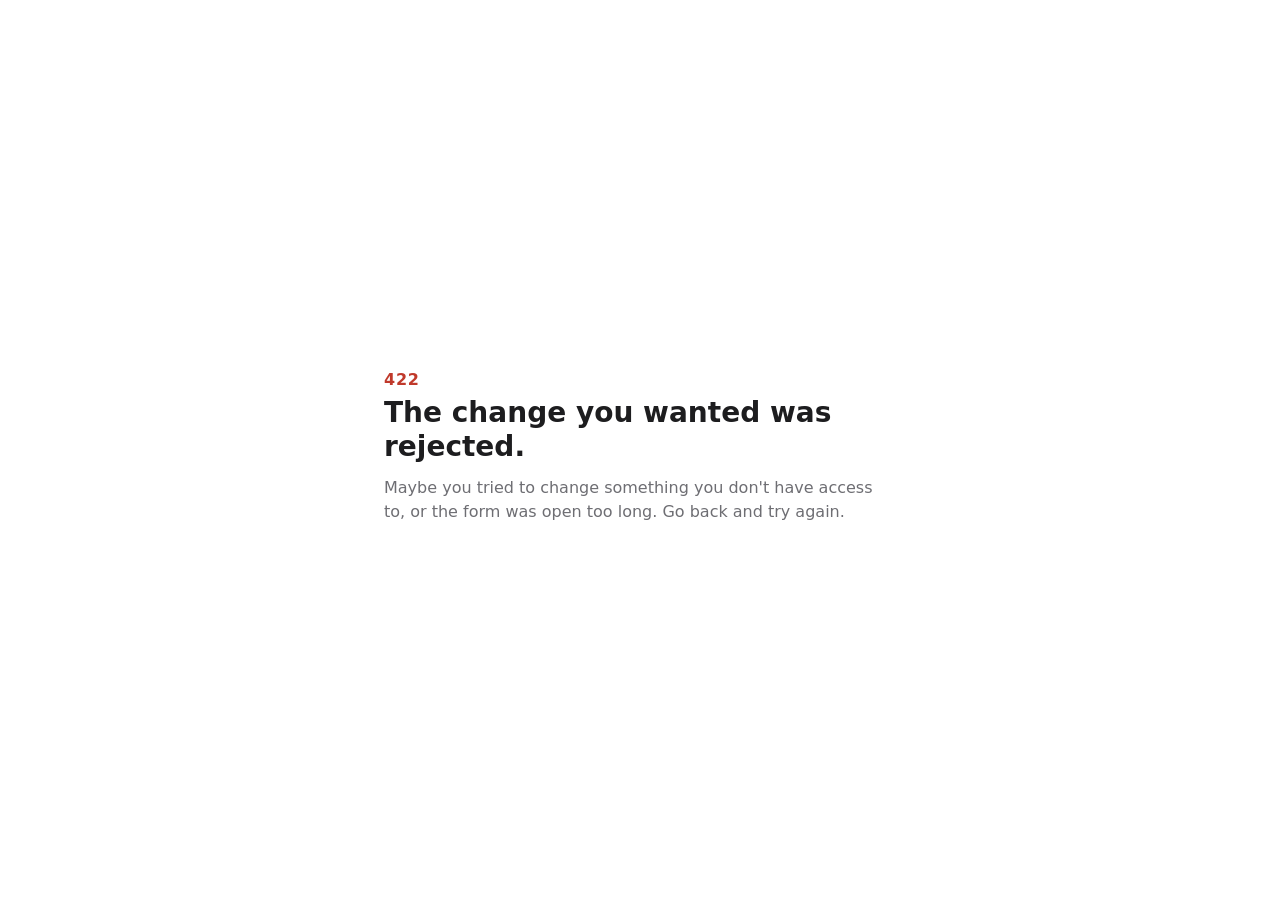
<file: assets/public/422.html>
<!doctype html>
<html lang="en">
<head>
  <meta charset="utf-8">
  <meta name="viewport" content="width=device-width, initial-scale=1">
  <meta name="robots" content="noindex">
  <title>The change you wanted was rejected. (422)</title>
  <!-- Written by gantry g error-pages: the app's to change. It's plain
       HTML with its style inline, so it shows even when the app is broken. -->
  <style>
    :root { color-scheme: light dark; --bg: #fff; --fg: #1d1d1f; --muted: #6e6e73; --accent: #c0392b; }
    @media (prefers-color-scheme: dark) { :root { --bg: #111; --fg: #f5f5f7; --muted: #a1a1a6; --accent: #ff6b5b; } }
    * { box-sizing: border-box; }
    body { margin: 0; min-height: 100vh; display: grid; place-items: center; padding: 16px;
      background: var(--bg); color: var(--fg); font: 16px/1.5 system-ui, -apple-system, "Segoe UI", sans-serif; }
    main { max-width: 32rem; }
    p.status { margin: 0; color: var(--accent); font-weight: 700; letter-spacing: .05em; }
    h1 { margin: .25rem 0 .75rem; font-size: 1.75rem; line-height: 1.2; }
    p { margin: 0 0 .5rem; color: var(--muted); }
  </style>
</head>
<body>
  <main>
    <p class="status">422</p>
    <h1>The change you wanted was rejected.</h1>
    <p>Maybe you tried to change something you don't have access to, or the form was open too long. Go back and try again.</p>
  </main>
</body>
</html>
</file>
